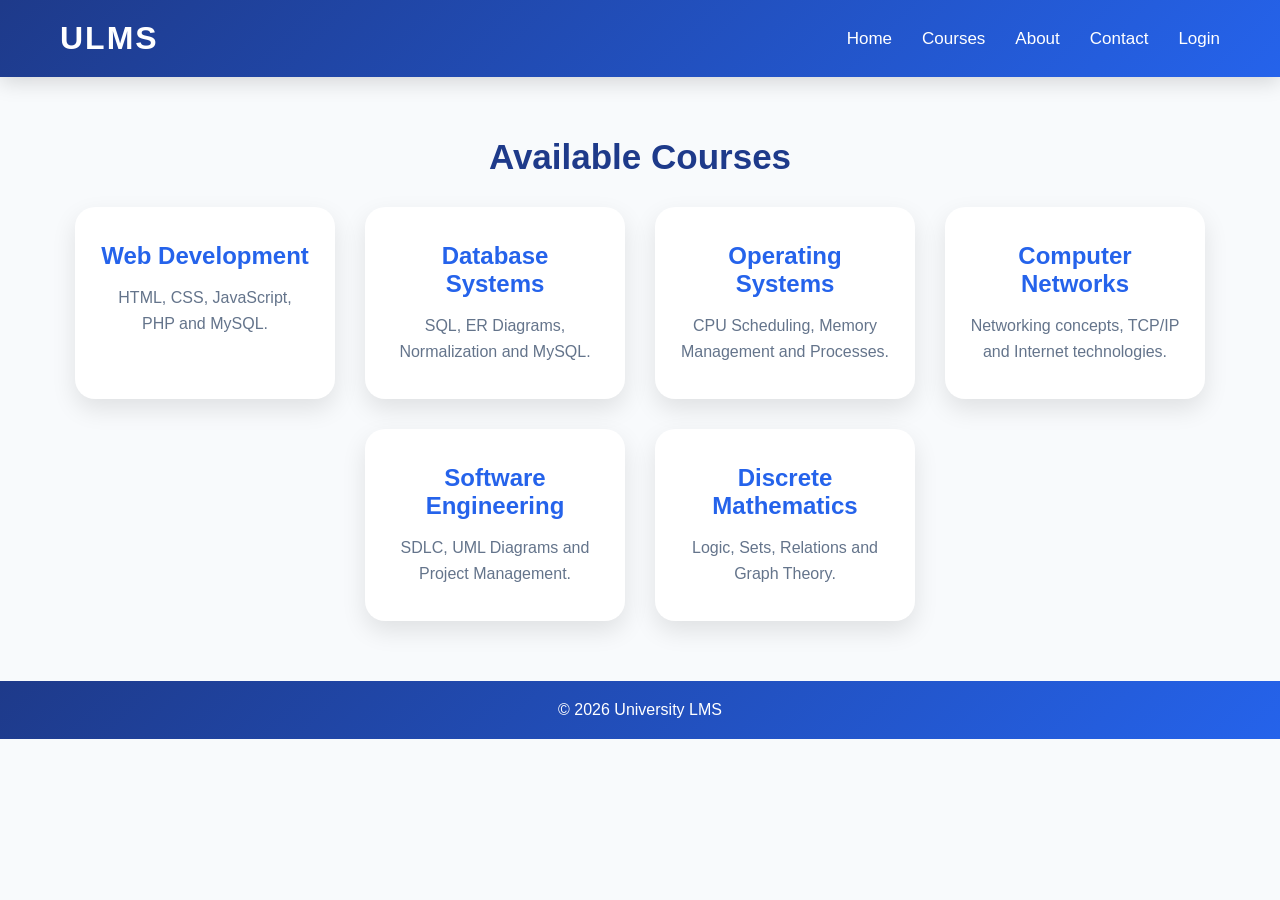
<file: courses.html>
<!doctype html>
<html lang="en">
  <head>
    <meta charset="UTF-8" />

    <meta name="viewport" content="width=device-width, initial-scale=1.0" />

    <title>Courses</title>

    <link rel="stylesheet" href="css/style.css" />
  </head>

  <body>
    <header>
      <nav class="navbar">
        <div class="logo">ULMS</div>

        <ul class="menu">
          <li><a href="index.html">Home</a></li>

          <li><a href="courses.html">Courses</a></li>

          <li><a href="about.html">About</a></li>

          <li><a href="contact.html">Contact</a></li>

          <li><a href="login.php">Login</a></li>
        </ul>
      </nav>
    </header>

    <section class="features">
      <h2>Available Courses</h2>

      <div class="cards">
        <div class="card">
          <h3>Web Development</h3>

          <p>HTML, CSS, JavaScript, PHP and MySQL.</p>
        </div>

        <div class="card">
          <h3>Database Systems</h3>

          <p>SQL, ER Diagrams, Normalization and MySQL.</p>
        </div>

        <div class="card">
          <h3>Operating Systems</h3>

          <p>CPU Scheduling, Memory Management and Processes.</p>
        </div>

        <div class="card">
          <h3>Computer Networks</h3>

          <p>Networking concepts, TCP/IP and Internet technologies.</p>
        </div>

        <div class="card">
          <h3>Software Engineering</h3>

          <p>SDLC, UML Diagrams and Project Management.</p>
        </div>

        <div class="card">
          <h3>Discrete Mathematics</h3>

          <p>Logic, Sets, Relations and Graph Theory.</p>
        </div>
      </div>
    </section>

    <footer>
      <p>© 2026 University LMS</p>
    </footer>
  </body>
</html>
</file>
<file: css/style.css>
* {
  margin: 0;
  padding: 0;
  box-sizing: border-box;
}

body {
  font-family: "Segoe UI", Arial, sans-serif;

  background: #f8fafc;

  color: #1e293b;
}

/* Navbar */

.navbar {
  display: flex;

  justify-content: space-between;

  align-items: center;

  padding: 20px 60px;

  background: linear-gradient(135deg, #1e3a8a, #2563eb);

  box-shadow: 0 5px 20px rgba(0, 0, 0, 0.15);
}

.logo {
  color: white;

  font-size: 32px;

  font-weight: 800;

  letter-spacing: 2px;
}

.menu {
  display: flex;

  list-style: none;

  gap: 30px;
}

.menu a {
  color: white;

  text-decoration: none;

  font-size: 17px;

  font-weight: 500;

  transition: 0.3s;
}

.menu a:hover {
  color: #bfdbfe;
}

/* Hero Section */

.hero {
  height: 450px;

  display: flex;

  flex-direction: column;

  justify-content: center;

  align-items: center;

  text-align: center;

  background:
    linear-gradient(rgba(30, 58, 138, 0.75), rgba(37, 99, 235, 0.75)),
    url("../images/university.jpg");

  background-size: cover;

  background-position: center;

  color: white;
}

.hero h1 {
  font-size: 48px;

  max-width: 800px;

  animation: slideDown 1s ease;
}

.hero p {
  margin: 20px;

  font-size: 22px;
}

.btn {
  margin-top: 20px;

  background: white;

  color: #1e3a8a;

  padding: 14px 35px;

  border-radius: 30px;

  text-decoration: none;

  font-weight: bold;

  transition: 0.3s;
}

.btn:hover {
  background: #dbeafe;

  transform: translateY(-5px);
}

/* Features */

.features {
  padding: 60px 30px;

  text-align: center;
}

.features h2 {
  font-size: 35px;

  margin-bottom: 30px;

  color: #1e3a8a;
}

.cards {
  display: flex;

  justify-content: center;

  gap: 30px;

  flex-wrap: wrap;
}

.card {
  width: 260px;

  padding: 35px 25px;

  background: white;

  border-radius: 20px;

  box-shadow: 0 10px 25px rgba(0, 0, 0, 0.1);

  transition: 0.4s;
}

.card:hover {
  transform: translateY(-10px);

  box-shadow: 0 15px 35px rgba(37, 99, 235, 0.3);
}

.card h3 {
  color: #2563eb;

  font-size: 24px;

  margin-bottom: 15px;
}

.card p {
  color: #64748b;

  line-height: 1.6;
}

/* Footer */

footer {
  background: linear-gradient(135deg, #1e3a8a, #2563eb);

  color: white;

  text-align: center;

  padding: 20px;
}

/* Animation */

@keyframes slideDown {
  from {
    opacity: 0;

    transform: translateY(-40px);
  }

  to {
    opacity: 1;

    transform: translateY(0);
  }
}

/* Mobile Responsive */

@media (max-width: 768px) {
  .navbar {
    flex-direction: column;

    gap: 20px;

    padding: 20px;
  }

  .menu {
    flex-direction: column;

    text-align: center;

    gap: 15px;
  }

  .hero {
    height: 400px;

    padding: 20px;
  }

  .hero h1 {
    font-size: 30px;
  }

  .cards {
    flex-direction: column;

    align-items: center;
  }
}
</file>
